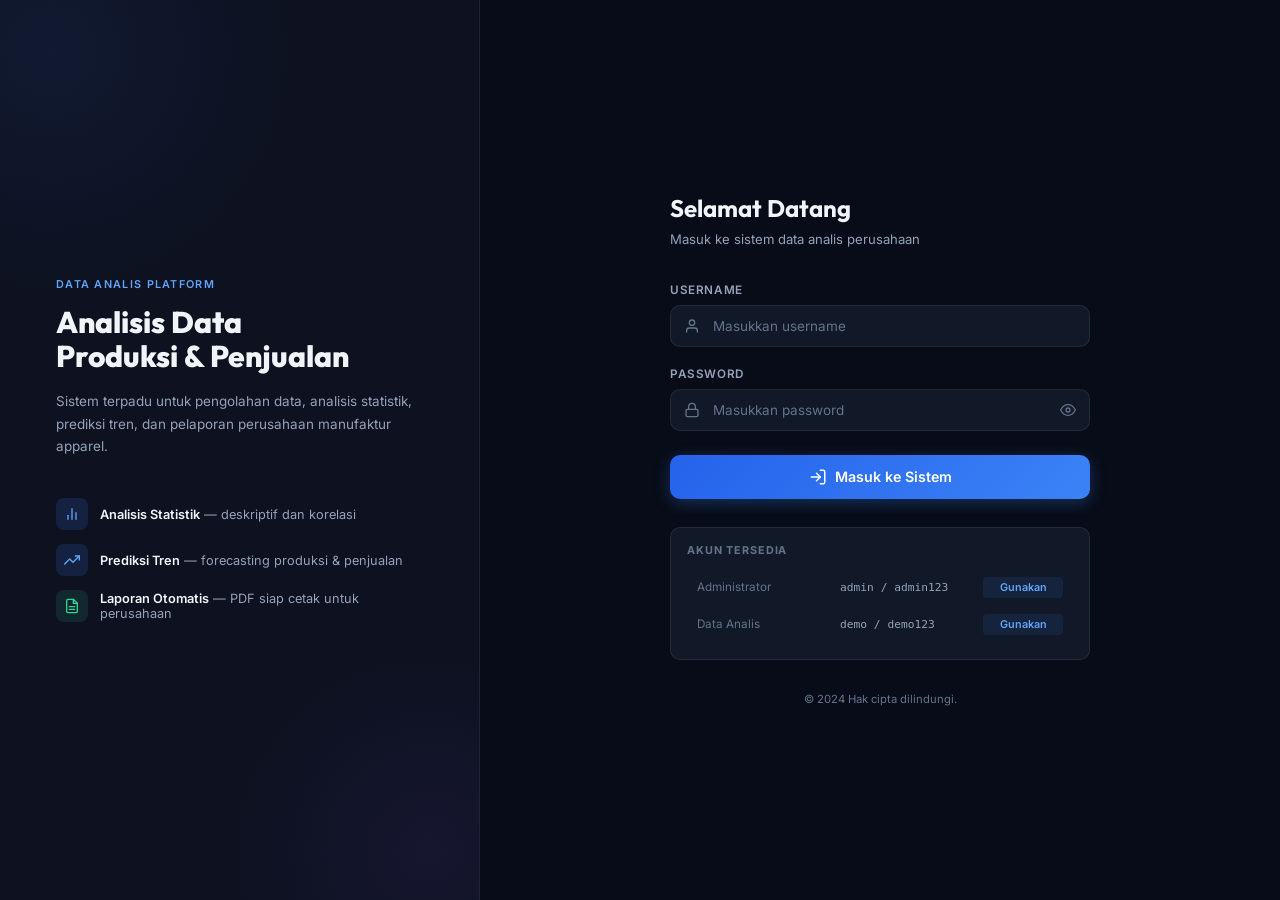
<file: index.html>
<!DOCTYPE html>
<html lang="id">

<head>
  <meta charset="UTF-8">
  <meta name="viewport" content="width=device-width, initial-scale=1.0">
  <meta name="description" content="Login — Sistem Data Analis">
  <title>Login — Data Analis Platform</title>

  <link rel="preconnect" href="https://fonts.googleapis.com">
  <link rel="preconnect" href="https://fonts.gstatic.com" crossorigin>
  <link
    href="https://fonts.googleapis.com/css2?family=Inter:wght@300;400;500;600;700;800&family=Outfit:wght@400;500;600;700;800&display=swap"
    rel="stylesheet">

  <style>
    /* ─── Reset ─── */
    *,
    *::before,
    *::after {
      margin: 0;
      padding: 0;
      box-sizing: border-box;
    }

    :root {
      --bg-base: #080c18;
      --bg-primary: #0d1120;
      --bg-card: #111827;
      --bg-tertiary: #1a2235;
      --bg-elevated: #1e2d45;
      --border-default: rgba(255, 255, 255, 0.08);
      --border-medium: rgba(255, 255, 255, 0.14);
      --blue-400: #60a5fa;
      --blue-500: #3b82f6;
      --blue-600: #2563eb;
      --blue-700: #1d4ed8;
      --purple-500: #8b5cf6;
      --green-400: #34d399;
      --text-primary: #f1f5f9;
      --text-secondary: #94a3b8;
      --text-muted: #64748b;
      --red-400: #f87171;
      --transition: 0.25s cubic-bezier(0.4, 0, 0.2, 1);
    }

    html {
      font-size: 15px;
    }

    body {
      font-family: 'Inter', sans-serif;
      background: var(--bg-base);
      color: var(--text-primary);
      min-height: 100vh;
      display: flex;
      -webkit-font-smoothing: antialiased;
      overflow: hidden;
    }

    /* ─── Left Panel ─── */
    .login-brand {
      width: 480px;
      flex-shrink: 0;
      background: var(--bg-primary);
      border-right: 1px solid var(--border-default);
      display: flex;
      flex-direction: column;
      justify-content: center;
      padding: 60px 56px;
      position: relative;
      overflow: hidden;
    }

    /* Decorative background circles */
    .login-brand::before {
      content: '';
      position: absolute;
      width: 500px;
      height: 500px;
      top: -200px;
      left: -200px;
      background: radial-gradient(circle, rgba(59, 130, 246, 0.08), transparent 70%);
      pointer-events: none;
    }

    .login-brand::after {
      content: '';
      position: absolute;
      width: 400px;
      height: 400px;
      bottom: -150px;
      right: -150px;
      background: radial-gradient(circle, rgba(139, 92, 246, 0.07), transparent 70%);
      pointer-events: none;
    }

    .brand-logo {
      width: 52px;
      height: 52px;
      background: linear-gradient(135deg, var(--blue-600), var(--purple-500));
      border-radius: 14px;
      display: flex;
      align-items: center;
      justify-content: center;
      margin-bottom: 36px;
      box-shadow: 0 8px 24px rgba(59, 130, 246, 0.3);
    }

    .brand-logo svg {
      width: 28px;
      height: 28px;
      stroke: #fff;
      fill: none;
      stroke-width: 2;
      stroke-linecap: round;
      stroke-linejoin: round;
    }

    .brand-label {
      font-size: 0.72rem;
      font-weight: 600;
      letter-spacing: 0.12em;
      text-transform: uppercase;
      color: var(--blue-400);
      margin-bottom: 14px;
    }

    .brand-name {
      font-family: 'Outfit', sans-serif;
      font-size: 2rem;
      font-weight: 800;
      color: var(--text-primary);
      line-height: 1.15;
      margin-bottom: 16px;
    }

    .brand-desc {
      font-size: 0.9rem;
      color: var(--text-secondary);
      line-height: 1.7;
      margin-bottom: 40px;
    }

    .brand-features {
      display: flex;
      flex-direction: column;
      gap: 14px;
      position: relative;
      z-index: 1;
    }

    .brand-feat-item {
      display: flex;
      align-items: center;
      gap: 12px;
    }

    .brand-feat-icon {
      width: 32px;
      height: 32px;
      border-radius: 8px;
      display: flex;
      align-items: center;
      justify-content: center;
      flex-shrink: 0;
    }

    .brand-feat-icon.blue {
      background: rgba(59, 130, 246, 0.15);
      color: var(--blue-400);
    }

    .brand-feat-icon.green {
      background: rgba(52, 211, 153, 0.12);
      color: var(--green-400);
    }

    .brand-feat-icon.purple {
      background: rgba(139, 92, 246, 0.12);
      color: #a78bfa;
    }

    .brand-feat-icon svg {
      width: 16px;
      height: 16px;
      stroke: currentColor;
      fill: none;
      stroke-width: 2;
      stroke-linecap: round;
      stroke-linejoin: round;
    }

    .brand-feat-text {
      font-size: 0.85rem;
      color: var(--text-secondary);
    }

    .brand-feat-text strong {
      color: var(--text-primary);
      font-weight: 600;
    }

    .brand-divider {
      height: 1px;
      background: var(--border-default);
      margin: 36px 0;
      position: relative;
      z-index: 1;
    }

    .brand-company {
      font-size: 0.78rem;
      color: var(--text-muted);
      position: relative;
      z-index: 1;
    }

    .brand-company strong {
      color: var(--text-secondary);
      display: block;
      font-size: 0.82rem;
      margin-bottom: 2px;
    }

    /* ─── Right Panel ─── */
    .login-form-area {
      flex: 1;
      display: flex;
      align-items: center;
      justify-content: center;
      padding: 40px;
      background: var(--bg-base);
    }

    .login-box {
      width: 100%;
      max-width: 420px;
    }

    .login-box-header {
      margin-bottom: 36px;
    }

    .login-box-title {
      font-family: 'Outfit', sans-serif;
      font-size: 1.6rem;
      font-weight: 700;
      color: var(--text-primary);
      line-height: 1.2;
      margin-bottom: 8px;
    }

    .login-box-sub {
      font-size: 0.875rem;
      color: var(--text-secondary);
    }

    /* Form */
    .form-group {
      margin-bottom: 20px;
    }

    .form-label {
      display: block;
      font-size: 0.78rem;
      font-weight: 600;
      color: var(--text-secondary);
      margin-bottom: 8px;
      text-transform: uppercase;
      letter-spacing: 0.05em;
    }

    .input-wrapper {
      position: relative;
    }

    .input-icon {
      position: absolute;
      left: 14px;
      top: 50%;
      transform: translateY(-50%);
      width: 16px;
      height: 16px;
      color: var(--text-muted);
      stroke: currentColor;
      fill: none;
      stroke-width: 2;
      stroke-linecap: round;
      stroke-linejoin: round;
      pointer-events: none;
    }

    .form-input {
      width: 100%;
      padding: 12px 14px 12px 42px;
      background: var(--bg-card);
      border: 1px solid var(--border-default);
      border-radius: 10px;
      color: var(--text-primary);
      font-size: 0.9rem;
      font-family: 'Inter', sans-serif;
      transition: var(--transition);
      outline: none;
    }

    .form-input:focus {
      border-color: var(--blue-500);
      background: var(--bg-tertiary);
      box-shadow: 0 0 0 3px rgba(59, 130, 246, 0.15);
    }

    .form-input::placeholder {
      color: var(--text-muted);
    }

    .pass-toggle {
      position: absolute;
      right: 14px;
      top: 50%;
      transform: translateY(-50%);
      background: none;
      border: none;
      color: var(--text-muted);
      cursor: pointer;
      padding: 0;
      display: flex;
      align-items: center;
      transition: color var(--transition);
    }

    .pass-toggle:hover {
      color: var(--text-secondary);
    }

    .pass-toggle svg {
      width: 16px;
      height: 16px;
      stroke: currentColor;
      fill: none;
      stroke-width: 2;
      stroke-linecap: round;
      stroke-linejoin: round;
    }

    .login-error {
      display: none;
      background: rgba(239, 68, 68, 0.1);
      border: 1px solid rgba(239, 68, 68, 0.25);
      border-radius: 8px;
      padding: 12px 16px;
      color: var(--red-400);
      font-size: 0.85rem;
      margin-bottom: 20px;
      display: flex;
      align-items: center;
      gap: 8px;
    }

    .login-error.hidden {
      display: none;
    }

    .login-error svg {
      width: 16px;
      height: 16px;
      stroke: currentColor;
      fill: none;
      stroke-width: 2;
      stroke-linecap: round;
      stroke-linejoin: round;
      flex-shrink: 0;
    }

    .btn-login {
      width: 100%;
      padding: 13px;
      background: linear-gradient(135deg, var(--blue-600), var(--blue-500));
      color: #fff;
      border: none;
      border-radius: 10px;
      font-size: 0.95rem;
      font-weight: 600;
      font-family: 'Inter', sans-serif;
      cursor: pointer;
      transition: var(--transition);
      display: flex;
      align-items: center;
      justify-content: center;
      gap: 8px;
      box-shadow: 0 4px 16px rgba(59, 130, 246, 0.3);
      margin-top: 24px;
    }

    .btn-login:hover {
      background: linear-gradient(135deg, var(--blue-700), var(--blue-600));
      box-shadow: 0 6px 24px rgba(59, 130, 246, 0.4);
      transform: translateY(-1px);
    }

    .btn-login:active {
      transform: translateY(0);
    }

    .btn-login svg {
      width: 18px;
      height: 18px;
      stroke: currentColor;
      fill: none;
      stroke-width: 2;
      stroke-linecap: round;
      stroke-linejoin: round;
    }

    .btn-login.loading {
      opacity: 0.7;
      pointer-events: none;
    }

    /* Demo credentials */
    .demo-accounts {
      margin-top: 28px;
      padding: 16px;
      background: var(--bg-card);
      border: 1px solid var(--border-default);
      border-radius: 10px;
    }

    .demo-title {
      font-size: 0.72rem;
      font-weight: 700;
      text-transform: uppercase;
      letter-spacing: 0.08em;
      color: var(--text-muted);
      margin-bottom: 12px;
    }

    .demo-row {
      display: grid;
      grid-template-columns: 1fr 1fr 80px;
      gap: 8px;
      align-items: center;
      padding: 8px 10px;
      border-radius: 6px;
      transition: background var(--transition);
      cursor: pointer;
    }

    .demo-row:hover {
      background: var(--bg-tertiary);
    }

    .demo-row .role {
      font-size: 0.78rem;
      color: var(--text-muted);
    }

    .demo-row .cred {
      font-family: 'JetBrains Mono', monospace;
      font-size: 0.75rem;
      color: var(--text-secondary);
    }

    .demo-row .use-btn {
      font-size: 0.72rem;
      font-weight: 600;
      color: var(--blue-400);
      background: rgba(59, 130, 246, 0.1);
      padding: 4px 8px;
      border-radius: 4px;
      text-align: center;
      border: none;
      cursor: pointer;
      width: 100%;
      font-family: 'Inter', sans-serif;
    }

    .demo-row .use-btn:hover {
      background: rgba(59, 130, 246, 0.2);
    }

    /* Footer */
    .login-footer {
      margin-top: 32px;
      text-align: center;
      font-size: 0.75rem;
      color: var(--text-muted);
    }

    /* Responsive */
    @media (max-width: 900px) {
      .login-brand {
        display: none;
      }

      .login-form-area {
        align-items: flex-start;
        padding-top: 60px;
      }
    }

    @media (max-width: 600px) {
      .login-form-area {
        padding: 32px 20px;
      }

      .login-box-title {
        font-size: 1.4rem;
      }

      .demo-row {
        grid-template-columns: 1fr;
        gap: 4px;
        text-align: center;
      }

      .demo-row .use-btn {
        margin-top: 8px;
        width: 100%;
      }

      body {
        overflow-y: auto;
      }
    }

    @media (max-width: 390px) {
      .login-form-area {
        padding: 24px 16px;
      }

      .login-box-title {
        font-size: 1.25rem;
      }

      .btn-login {
        font-size: 0.88rem;
      }

      .form-input {
        font-size: 0.85rem;
      }

      .demo-accounts {
        padding: 12px;
      }
    }

    /* Safe area for iPhone notch */
    @supports (padding: env(safe-area-inset-left)) {
      .login-form-area {
        padding-left: max(20px, env(safe-area-inset-left));
        padding-right: max(20px, env(safe-area-inset-right));
        padding-bottom: max(40px, env(safe-area-inset-bottom));
      }
    }


    /* Scrollbar */
    ::-webkit-scrollbar {
      width: 5px;
    }

    ::-webkit-scrollbar-track {
      background: var(--bg-primary);
    }

    ::-webkit-scrollbar-thumb {
      background: var(--bg-elevated);
      border-radius: 9999px;
    }
  </style>
</head>

<body>

  <!-- LEFT: Brand Panel -->
  <div class="login-brand">
    <div class="brand-label">Data Analis Platform</div>
    <div class="brand-name">Analisis Data<br>Produksi &amp; Penjualan</div>
    <div class="brand-desc">
      Sistem terpadu untuk pengolahan data, analisis statistik,
      prediksi tren, dan pelaporan perusahaan manufaktur apparel.
    </div>

    <div class="brand-features">
      <div class="brand-feat-item">
        <div class="brand-feat-icon blue">
          <svg viewBox="0 0 24 24">
            <line x1="18" y1="20" x2="18" y2="10" />
            <line x1="12" y1="20" x2="12" y2="4" />
            <line x1="6" y1="20" x2="6" y2="14" />
          </svg>
        </div>
        <div class="brand-feat-text"><strong>Analisis Statistik</strong> — deskriptif dan korelasi</div>
      </div>
      <div class="brand-feat-item">
        <div class="brand-feat-icon blue">
          <svg viewBox="0 0 24 24">
            <polyline points="23 6 13.5 15.5 8.5 10.5 1 18" />
            <polyline points="17 6 23 6 23 12" />
          </svg>
        </div>
        <div class="brand-feat-text"><strong>Prediksi Tren</strong> — forecasting produksi &amp; penjualan</div>
      </div>
      <div class="brand-feat-item">
        <div class="brand-feat-icon green">
          <svg viewBox="0 0 24 24">
            <path d="M14 2H6a2 2 0 00-2 2v16a2 2 0 002 2h12a2 2 0 002-2V8z" />
            <polyline points="14 2 14 8 20 8" />
            <line x1="16" y1="13" x2="8" y2="13" />
            <line x1="16" y1="17" x2="8" y2="17" />
          </svg>
        </div>
        <div class="brand-feat-text"><strong>Laporan Otomatis</strong> — PDF siap cetak untuk perusahaan</div>
      </div>
    </div>
  </div>

  <!-- RIGHT: Login Form -->
  <div class="login-form-area">
    <div class="login-box">
      <div class="login-box-header">
        <div class="login-box-title">Selamat Datang</div>
        <div class="login-box-sub">Masuk ke sistem data analis perusahaan</div>
      </div>

      <!-- Error banner -->
      <div class="login-error hidden" id="login-error">
        <svg viewBox="0 0 24 24">
          <circle cx="12" cy="12" r="10" />
          <line x1="15" y1="9" x2="9" y2="15" />
          <line x1="9" y1="9" x2="15" y2="15" />
        </svg>
        <span id="login-error-msg">Username atau password salah.</span>
      </div>

      <form id="login-form" autocomplete="off">
        <div class="form-group">
          <label class="form-label" for="username">Username</label>
          <div class="input-wrapper">
            <svg class="input-icon" viewBox="0 0 24 24">
              <path d="M20 21v-2a4 4 0 00-4-4H8a4 4 0 00-4 4v2" />
              <circle cx="12" cy="7" r="4" />
            </svg>
            <input type="text" id="username" class="form-input" placeholder="Masukkan username" autocomplete="username"
              required>
          </div>
        </div>

        <div class="form-group">
          <label class="form-label" for="password">Password</label>
          <div class="input-wrapper">
            <svg class="input-icon" viewBox="0 0 24 24">
              <rect x="3" y="11" width="18" height="11" rx="2" ry="2" />
              <path d="M7 11V7a5 5 0 0110 0v4" />
            </svg>
            <input type="password" id="password" class="form-input" placeholder="Masukkan password"
              autocomplete="current-password" required>
            <button type="button" class="pass-toggle" id="pass-toggle" title="Tampilkan/sembunyikan password">
              <svg id="eye-icon" viewBox="0 0 24 24">
                <path d="M1 12s4-8 11-8 11 8 11 8-4 8-11 8-11-8-11-8z" />
                <circle cx="12" cy="12" r="3" />
              </svg>
            </button>
          </div>
        </div>

        <button type="submit" class="btn-login" id="login-btn">
          <svg viewBox="0 0 24 24">
            <path d="M15 3h4a2 2 0 012 2v14a2 2 0 01-2 2h-4" />
            <polyline points="10 17 15 12 10 7" />
            <line x1="15" y1="12" x2="3" y2="12" />
          </svg>
          Masuk ke Sistem
        </button>
      </form>

      <!-- Demo accounts -->
      <div class="demo-accounts">
        <div class="demo-title">Akun Tersedia</div>
        <div class="demo-row" onclick="fillCredentials('admin','admin123')">
          <span class="role">Administrator</span>
          <span class="cred">admin / admin123</span>
          <button class="use-btn">Gunakan</button>
        </div>
        <div class="demo-row" onclick="fillCredentials('demo','demo123')">
          <span class="role">Data Analis</span>
          <span class="cred">demo / demo123</span>
          <button class="use-btn">Gunakan</button>
        </div>
      </div>

      <div class="login-footer">
        &copy; 2024 Hak cipta dilindungi.
      </div>
    </div>
  </div>

  <script src="js/auth.js"></script>
  <script>
    // Jika sudah login, langsung ke halaman yang sesuai
    const session = Auth.getSession();
    if (session) {
      location.href = session.role === 'admin' ? 'pengguna.html' : 'dashboard.html';
    }

    /* Toggle password */
    document.getElementById('pass-toggle').addEventListener('click', function () {
      const input = document.getElementById('password');
      const icon = document.getElementById('eye-icon');
      if (input.type === 'password') {
        input.type = 'text';
        icon.innerHTML = `<path d="M17.94 17.94A10.07 10.07 0 0112 20c-7 0-11-8-11-8a18.45 18.45 0 015.06-5.94"/><path d="M9.9 4.24A9.12 9.12 0 0112 4c7 0 11 8 11 8a18.5 18.5 0 01-2.16 3.19"/><line x1="1" y1="1" x2="23" y2="23"/>`;
      } else {
        input.type = 'password';
        icon.innerHTML = `<path d="M1 12s4-8 11-8 11 8 11 8-4 8-11 8-11-8-11-8z"/><circle cx="12" cy="12" r="3"/>`;
      }
    });

    /* Fill demo credentials */
    function fillCredentials(user, pass) {
      document.getElementById('username').value = user;
      document.getElementById('password').value = pass;
    }

    /* Login form submit */
    document.getElementById('login-form').addEventListener('submit', function (e) {
      e.preventDefault();
      const btn = document.getElementById('login-btn');
      const errBox = document.getElementById('login-error');
      const errMsg = document.getElementById('login-error-msg');
      const username = document.getElementById('username').value.trim();
      const password = document.getElementById('password').value;

      btn.classList.add('loading');
      btn.textContent = 'Memverifikasi...';

      setTimeout(() => {
        const result = Auth.login(username, password);
        if (result.success) {
          btn.innerHTML = `<svg viewBox="0 0 24 24" fill="none" stroke="currentColor" stroke-width="2" stroke-linecap="round" stroke-linejoin="round"><polyline points="20 6 9 17 4 12"/></svg> Berhasil masuk...`;
          errBox.classList.add('hidden');
          setTimeout(() => { location.href = result.session.role === 'admin' ? 'pengguna.html' : 'dashboard.html'; }, 600);
        } else {
          btn.classList.remove('loading');
          btn.innerHTML = `<svg viewBox="0 0 24 24" fill="none" stroke="currentColor" stroke-width="2" stroke-linecap="round" stroke-linejoin="round"><path d="M15 3h4a2 2 0 012 2v14a2 2 0 01-2 2h-4"/><polyline points="10 17 15 12 10 7"/><line x1="15" y1="12" x2="3" y2="12"/></svg> Masuk ke Sistem`;
          errMsg.textContent = result.message;
          errBox.classList.remove('hidden');
          document.getElementById('password').value = '';
          document.getElementById('password').focus();
        }
      }, 700);
    });
  </script>
</body>

</html>
</file>
<file: css/style.css>
/* =====================================================
   DESIGN SYSTEM
   Data Analis Platform
   ===================================================== */

@import url('https://fonts.googleapis.com/css2?family=Inter:wght@300;400;500;600;700;800&family=Outfit:wght@400;500;600;700;800&family=JetBrains+Mono:wght@400;500&display=swap');

/* =====================================================
   CSS CUSTOM PROPERTIES
   ===================================================== */
:root {
  /* Background Layers */
  --bg-base:        #080c18;
  --bg-primary:     #0d1120;
  --bg-secondary:   #111827;
  --bg-tertiary:    #1a2235;
  --bg-elevated:    #1e2d45;
  --bg-card:        #111827;
  --bg-card-hover:  #162033;
  --bg-overlay:     rgba(8, 12, 24, 0.85);

  /* Border */
  --border-subtle:  rgba(255,255,255,0.04);
  --border-default: rgba(255,255,255,0.08);
  --border-medium:  rgba(255,255,255,0.12);
  --border-strong:  rgba(255,255,255,0.18);

  /* Accent — Blue (Primary) */
  --blue-50:   #eff6ff;
  --blue-100:  #dbeafe;
  --blue-400:  #60a5fa;
  --blue-500:  #3b82f6;
  --blue-600:  #2563eb;
  --blue-700:  #1d4ed8;
  --blue-900:  #1e3a6e;
  --blue-glow: rgba(59, 130, 246, 0.25);

  /* Accent — Emerald (Success) */
  --green-400: #34d399;
  --green-500: #10b981;
  --green-600: #059669;
  --green-glow: rgba(16, 185, 129, 0.25);

  /* Accent — Purple */
  --purple-400: #a78bfa;
  --purple-500: #8b5cf6;
  --purple-600: #7c3aed;
  --purple-glow: rgba(139, 92, 246, 0.25);

  /* Accent — Amber (Warning) */
  --amber-400: #fbbf24;
  --amber-500: #f59e0b;
  --amber-600: #d97706;
  --amber-glow: rgba(245, 158, 11, 0.25);

  /* Accent — Red (Danger) */
  --red-400:   #f87171;
  --red-500:   #ef4444;
  --red-600:   #dc2626;
  --red-glow:  rgba(239, 68, 68, 0.25);

  /* Accent — Cyan */
  --cyan-400:  #22d3ee;
  --cyan-500:  #06b6d4;
  --cyan-glow: rgba(6, 182, 212, 0.25);

  /* Text */
  --text-primary:   #f1f5f9;
  --text-secondary: #94a3b8;
  --text-muted:     #64748b;
  --text-disabled:  #475569;

  /* Layout */
  --sidebar-width:       260px;
  --sidebar-collapsed:   72px;
  --navbar-height:       64px;

  /* Spacing Scale */
  --space-1:  4px;
  --space-2:  8px;
  --space-3:  12px;
  --space-4:  16px;
  --space-5:  20px;
  --space-6:  24px;
  --space-8:  32px;
  --space-10: 40px;
  --space-12: 48px;

  /* Border Radius */
  --radius-xs: 4px;
  --radius-sm: 6px;
  --radius-md: 10px;
  --radius-lg: 14px;
  --radius-xl: 20px;
  --radius-2xl: 28px;
  --radius-full: 9999px;

  /* Shadows */
  --shadow-sm: 0 1px 4px rgba(0,0,0,0.4);
  --shadow-md: 0 4px 16px rgba(0,0,0,0.5);
  --shadow-lg: 0 8px 32px rgba(0,0,0,0.6);
  --shadow-xl: 0 16px 48px rgba(0,0,0,0.7);
  --shadow-blue: 0 0 24px rgba(59, 130, 246, 0.2);
  --shadow-green: 0 0 24px rgba(16, 185, 129, 0.2);

  /* Transitions */
  --transition-fast: 0.15s cubic-bezier(0.4, 0, 0.2, 1);
  --transition-base: 0.25s cubic-bezier(0.4, 0, 0.2, 1);
  --transition-slow: 0.4s cubic-bezier(0.4, 0, 0.2, 1);

  /* Typography */
  --font-body:  'Inter', -apple-system, BlinkMacSystemFont, sans-serif;
  --font-head:  'Outfit', 'Inter', sans-serif;
  --font-mono:  'JetBrains Mono', 'Courier New', monospace;
}

/* =====================================================
   RESET & BASE
   ===================================================== */
*, *::before, *::after {
  margin: 0;
  padding: 0;
  box-sizing: border-box;
}

html {
  font-size: 15px;
  scroll-behavior: smooth;
  -webkit-text-size-adjust: 100%;
}

body {
  font-family: var(--font-body);
  font-size: 1rem;
  line-height: 1.6;
  color: var(--text-primary);
  background-color: var(--bg-base);
  -webkit-font-smoothing: antialiased;
  -moz-osx-font-smoothing: grayscale;
  overflow-x: hidden;
}

a {
  color: inherit;
  text-decoration: none;
}

button, input, select, textarea {
  font-family: inherit;
}

img, svg {
  display: block;
  max-width: 100%;
}

ul, ol {
  list-style: none;
}

/* ── Chart.js: paksa legenda berbentuk lingkaran sempurna ── */
.chart-container {
  position: relative;
  width: 100%;
}
/* Override canvas max-width yang bisa memanjangkan dot legend */
.chart-container canvas {
  max-width: 100% !important;
}

/* =====================================================
   SCROLLBAR
   ===================================================== */
::-webkit-scrollbar {
  width: 6px;
  height: 6px;
}
::-webkit-scrollbar-track {
  background: var(--bg-secondary);
}
::-webkit-scrollbar-thumb {
  background: var(--bg-elevated);
  border-radius: var(--radius-full);
}
::-webkit-scrollbar-thumb:hover {
  background: var(--border-strong);
}

/* =====================================================
   APP LAYOUT
   ===================================================== */
.app-body {
  min-height: 100vh;
  background: var(--bg-base);
  overflow-x: hidden;
}

/* =====================
   SIDEBAR
   ===================== */
.sidebar {
  position: fixed;
  top: 0;
  left: 0;
  width: var(--sidebar-width);
  height: 100vh;
  background: var(--bg-primary);
  border-right: 1px solid var(--border-default);
  display: flex;
  flex-direction: column;
  z-index: 100;
  transition: width var(--transition-base), transform var(--transition-base);
  overflow: hidden;
}

.sidebar.collapsed {
  width: var(--sidebar-collapsed);
}

.sidebar-header {
  display: flex;
  align-items: center;
  gap: var(--space-3);
  padding: var(--space-5) var(--space-5);
  height: var(--navbar-height);
  border-bottom: 1px solid var(--border-default);
  flex-shrink: 0;
}

/* Logo / Brand area */
.sidebar-logo {
  display: none; /* sembunyikan saat expanded */
  align-items: center;
  justify-content: center;
  flex-shrink: 0;
  font-family: var(--font-head);
  font-weight: 800;
  font-size: 1.1rem;
  color: #ffffff;
  letter-spacing: 0.05em;
  background: none;
  border-radius: 0;
  width: auto;
  height: auto;
}

.sidebar.collapsed .sidebar-logo {
  display: flex; /* tampilkan "DA" saat collapsed */
}

.sidebar-logo svg {
  width: 20px;
  height: 20px;
  color: #fff;
  stroke: #fff;
}

.sidebar-brand {
  overflow: hidden;
  flex: 1;
  min-width: 0;
}

.sidebar.collapsed .sidebar-brand {
  display: none; /* sembunyikan teks brand saat collapsed */
}

.sidebar-brand-name {
  font-family: var(--font-head);
  font-size: 1.25rem;
  font-weight: 700;
  color: var(--text-primary);
  white-space: nowrap;
  line-height: 1.2;
}

.sidebar-brand-sub {
  font-size: 0.7rem;
  color: var(--text-muted);
  white-space: nowrap;
}

/* Sidebar Nav */
.sidebar-nav {
  flex: 1;
  padding: var(--space-4) var(--space-3);
  overflow-y: auto;
  overflow-x: hidden;
}

.sidebar-section-label {
  font-size: 0.65rem;
  font-weight: 600;
  letter-spacing: 0.08em;
  text-transform: uppercase;
  color: var(--text-muted);
  padding: var(--space-4) var(--space-3) var(--space-2);
  white-space: nowrap;
  opacity: 1;
  transition: opacity var(--transition-base);
}

.sidebar.collapsed .sidebar-section-label {
  opacity: 0;
  pointer-events: none;
}

.nav-item {
  display: flex;
  align-items: center;
  gap: var(--space-3);
  padding: 10px var(--space-3);
  border-radius: var(--radius-md);
  color: var(--text-secondary);
  font-size: 0.875rem;
  font-weight: 500;
  cursor: pointer;
  transition: var(--transition-fast);
  text-decoration: none;
  white-space: nowrap;
  position: relative;
  margin-bottom: 2px;
}

.nav-item:hover {
  background: var(--bg-tertiary);
  color: var(--text-primary);
}

.nav-item.active {
  background: linear-gradient(135deg, rgba(59,130,246,0.15), rgba(139,92,246,0.08));
  color: var(--blue-400);
  border: 1px solid rgba(59,130,246,0.2);
}

.nav-item.active .nav-icon {
  color: var(--blue-400);
}

.nav-icon {
  display: flex;
  align-items: center;
  justify-content: center;
  width: 20px;
  height: 20px;
  flex-shrink: 0;
  color: var(--text-muted);
  transition: color var(--transition-fast);
}

.nav-item:hover .nav-icon {
  color: var(--text-primary);
}

.nav-icon svg {
  width: 18px;
  height: 18px;
  stroke: currentColor;
  fill: none;
  stroke-linecap: round;
  stroke-linejoin: round;
  stroke-width: 1.75;
}

.nav-label {
  flex: 1;
  overflow: hidden;
  text-overflow: ellipsis;
  transition: opacity var(--transition-base), max-width var(--transition-base);
}

.sidebar.collapsed .nav-label,
.sidebar.collapsed .sidebar-brand {
  opacity: 0;
  pointer-events: none;
  max-width: 0;
  overflow: hidden;
}

/* Sidebar Footer */
.sidebar-footer {
  padding: var(--space-4) var(--space-3);
  border-top: 1px solid var(--border-default);
  flex-shrink: 0;
}

.sidebar-user {
  display: flex;
  align-items: center;
  gap: var(--space-3);
  padding: var(--space-3);
  border-radius: var(--radius-md);
  cursor: pointer;
  transition: background var(--transition-fast);
  overflow: hidden;
}

.sidebar-user:hover {
  background: var(--bg-tertiary);
}

.user-avatar {
  width: 34px;
  height: 34px;
  border-radius: var(--radius-full);
  background: linear-gradient(135deg, var(--blue-600), var(--purple-600));
  display: flex;
  align-items: center;
  justify-content: center;
  font-size: 0.8rem;
  font-weight: 700;
  color: #fff;
  flex-shrink: 0;
}

.user-info {
  flex: 1;
  min-width: 0;
  overflow: hidden;
  transition: opacity var(--transition-base);
}

.sidebar.collapsed .user-info {
  opacity: 0;
  pointer-events: none;
}

.user-name {
  font-size: 0.8rem;
  font-weight: 600;
  color: var(--text-primary);
  white-space: nowrap;
  overflow: hidden;
  text-overflow: ellipsis;
}

.user-role {
  font-size: 0.7rem;
  color: var(--text-muted);
  white-space: nowrap;
}

/* =====================
   MAIN WRAPPER
   ===================== */
.main-wrapper {
  margin-left: var(--sidebar-width);
  width: calc(100% - var(--sidebar-width));
  min-width: 0;
  max-width: calc(100% - var(--sidebar-width));
  display: flex;
  flex-direction: column;
  min-height: 100vh;
  transition: margin-left var(--transition-base), width var(--transition-base), max-width var(--transition-base);
}

.main-wrapper.sidebar-collapsed {
  margin-left: var(--sidebar-collapsed);
  width: calc(100% - var(--sidebar-collapsed));
  max-width: calc(100% - var(--sidebar-collapsed));
}

/* =====================
   NAVBAR
   ===================== */
.navbar {
  position: sticky;
  top: 0;
  z-index: 90;
  height: var(--navbar-height);
  background: rgba(13, 17, 32, 0.9);
  backdrop-filter: blur(16px);
  -webkit-backdrop-filter: blur(16px);
  border-bottom: 1px solid var(--border-default);
  display: flex;
  align-items: center;
  padding: 0 var(--space-6);
  gap: var(--space-4);
}

.navbar-toggle {
  display: flex;
  align-items: center;
  justify-content: center;
  width: 36px;
  height: 36px;
  border-radius: var(--radius-md);
  background: transparent;
  border: none;
  color: var(--text-secondary);
  cursor: pointer;
  transition: var(--transition-fast);
  flex-shrink: 0;
}

.navbar-toggle:hover {
  background: var(--bg-tertiary);
  color: var(--text-primary);
}

.navbar-toggle svg {
  width: 20px;
  height: 20px;
  stroke: currentColor;
  fill: none;
  stroke-linecap: round;
  stroke-linejoin: round;
  stroke-width: 2;
}

.navbar-title {
  flex: 1;
}

.navbar-page-title {
  font-family: var(--font-head);
  font-size: 1.1rem;
  font-weight: 700;
  color: var(--text-primary);
  line-height: 1.2;
}

.navbar-breadcrumb {
  font-size: 0.75rem;
  color: var(--text-muted);
}

.navbar-actions {
  display: flex;
  align-items: center;
  gap: var(--space-2);
}

.navbar-btn {
  display: flex;
  align-items: center;
  justify-content: center;
  width: 36px;
  height: 36px;
  border-radius: var(--radius-md);
  background: var(--bg-tertiary);
  border: 1px solid var(--border-default);
  color: var(--text-secondary);
  cursor: pointer;
  transition: var(--transition-fast);
  position: relative;
}

.navbar-btn:hover {
  background: var(--bg-elevated);
  color: var(--text-primary);
  border-color: var(--border-medium);
}

.navbar-btn svg {
  width: 17px;
  height: 17px;
  stroke: currentColor;
  fill: none;
  stroke-linecap: round;
  stroke-linejoin: round;
  stroke-width: 2;
}

.badge-dot {
  position: absolute;
  top: 6px;
  right: 6px;
  width: 7px;
  height: 7px;
  background: var(--red-500);
  border-radius: var(--radius-full);
  border: 2px solid var(--bg-secondary);
}

.navbar-divider {
  width: 1px;
  height: 28px;
  background: var(--border-default);
  margin: 0 var(--space-1);
}

.navbar-user {
  display: flex;
  align-items: center;
  gap: var(--space-2);
  padding: var(--space-2) var(--space-3);
  border-radius: var(--radius-md);
  cursor: pointer;
  transition: background var(--transition-fast);
}

.navbar-user:hover {
  background: var(--bg-tertiary);
}

.navbar-user-name {
  font-size: 0.8rem;
  font-weight: 600;
  color: var(--text-primary);
}

/* =====================
   PAGE CONTENT
   ===================== */
.content {
  flex: 1;
  padding: var(--space-6) var(--space-8);
  overflow-x: hidden;
}

.page-header {
  margin-bottom: var(--space-6);
}

.page-title {
  font-family: var(--font-head);
  font-size: 1.6rem;
  font-weight: 700;
  color: var(--text-primary);
  line-height: 1.2;
  margin-bottom: var(--space-1);
}

.page-subtitle {
  font-size: 0.875rem;
  color: var(--text-secondary);
}

/* =====================================================================
   CARD COMPONENT
   ===================================================================== */
.card {
  background: var(--bg-card);
  border: 1px solid var(--border-default);
  border-radius: var(--radius-lg);
  padding: var(--space-6);
  transition: border-color var(--transition-fast), box-shadow var(--transition-fast);
}

.card:hover {
  border-color: var(--border-medium);
}

.card-header {
  display: flex;
  align-items: flex-start;
  justify-content: space-between;
  margin-bottom: var(--space-5);
  gap: var(--space-4);
  flex-wrap: nowrap !important;
}

.card-header > div:first-child {
  flex: 1;
  min-width: 0;
}

.card-header .btn {
  flex-shrink: 0;
  white-space: nowrap;
}

.card-title {
  font-family: var(--font-head);
  font-size: 1rem;
  font-weight: 600;
  color: var(--text-primary);
}

.card-subtitle {
  font-size: 0.78rem;
  color: var(--text-muted);
  margin-top: 2px;
}

.card-actions {
  display: flex;
  align-items: center;
  gap: var(--space-2);
  flex-shrink: 0;
}

/* =====================================================================
   KPI CARD
   ===================================================================== */
.kpi-grid {
  display: grid;
  grid-template-columns: repeat(3, 1fr);
  gap: var(--space-5);
  margin-bottom: var(--space-6);
}

.kpi-card {
  background: var(--bg-card);
  border: 1px solid var(--border-default);
  border-radius: var(--radius-lg);
  padding: var(--space-5);
  position: relative;
  overflow: hidden;
  transition: var(--transition-base);
}

.kpi-card::before {
  content: '';
  position: absolute;
  top: 0;
  left: 0;
  right: 0;
  height: 2px;
  background: linear-gradient(90deg, var(--kpi-color-a), var(--kpi-color-b));
  border-radius: var(--radius-sm) var(--radius-sm) 0 0;
}

.kpi-card:hover {
  border-color: var(--border-medium);
  transform: translateY(-2px);
  box-shadow: var(--shadow-md);
}

.kpi-card.blue   { --kpi-color-a: var(--blue-500);   --kpi-color-b: var(--blue-400); }
.kpi-card.green  { --kpi-color-a: var(--green-500);  --kpi-color-b: var(--green-400); }
.kpi-card.purple { --kpi-color-a: var(--purple-500); --kpi-color-b: var(--purple-400); }
.kpi-card.amber  { --kpi-color-a: var(--amber-500);  --kpi-color-b: var(--amber-400); }
.kpi-card.cyan   { --kpi-color-a: var(--cyan-500);   --kpi-color-b: var(--cyan-400); }
.kpi-card.red    { --kpi-color-a: var(--red-500);    --kpi-color-b: var(--red-400); }

.kpi-top {
  display: flex;
  align-items: flex-start;
  justify-content: space-between;
  margin-bottom: var(--space-4);
}

.kpi-label {
  font-size: 0.78rem;
  font-weight: 500;
  color: var(--text-secondary);
  text-transform: uppercase;
  letter-spacing: 0.06em;
}

.kpi-icon {
  width: 36px;
  height: 36px;
  border-radius: var(--radius-md);
  background: rgba(var(--kpi-icon-rgb), 0.12);
  display: flex;
  align-items: center;
  justify-content: center;
  flex-shrink: 0;
}

.kpi-card.blue   .kpi-icon { background: rgba(59,130,246,0.12);   color: var(--blue-400); }
.kpi-card.green  .kpi-icon { background: rgba(16,185,129,0.12);   color: var(--green-400); }
.kpi-card.purple .kpi-icon { background: rgba(139,92,246,0.12);   color: var(--purple-400); }
.kpi-card.amber  .kpi-icon { background: rgba(245,158,11,0.12);   color: var(--amber-400); }
.kpi-card.cyan   .kpi-icon { background: rgba(6,182,212,0.12);    color: var(--cyan-400); }
.kpi-card.red    .kpi-icon { background: rgba(239,68,68,0.12);    color: var(--red-400); }

.kpi-icon svg {
  width: 18px;
  height: 18px;
  stroke: currentColor;
  fill: none;
  stroke-linecap: round;
  stroke-linejoin: round;
  stroke-width: 2;
}

.kpi-value {
  font-family: var(--font-head);
  font-size: 1.75rem;
  font-weight: 700;
  color: var(--text-primary);
  line-height: 1;
  margin-bottom: var(--space-2);
}

.kpi-footer {
  display: flex;
  align-items: center;
  gap: var(--space-2);
}

.kpi-change {
  display: flex;
  align-items: center;
  gap: 3px;
  font-size: 0.75rem;
  font-weight: 600;
  padding: 2px 6px;
  border-radius: var(--radius-full);
}

.kpi-change.up {
  color: var(--green-400);
  background: rgba(16,185,129,0.1);
}

.kpi-change.down {
  color: var(--red-400);
  background: rgba(239,68,68,0.1);
}

.kpi-change svg {
  width: 11px;
  height: 11px;
  stroke: currentColor;
  fill: none;
  stroke-width: 2.5;
  stroke-linecap: round;
  stroke-linejoin: round;
}

.kpi-change-label {
  font-size: 0.72rem;
  color: var(--text-muted);
}

/* =====================================================================
   GRID LAYOUTS
   ===================================================================== */
.grid-2 {
  display: grid;
  grid-template-columns: 1fr 1fr;
  gap: var(--space-5);
}

.grid-3 {
  display: grid;
  grid-template-columns: 1fr 1fr 1fr;
  gap: var(--space-5);
}

.grid-2-1 {
  display: grid;
  grid-template-columns: 2fr 1fr;
  gap: var(--space-5);
}

.grid-1-2 {
  display: grid;
  grid-template-columns: 1fr 2fr;
  gap: var(--space-5);
}

.mb-5 { margin-bottom: var(--space-5); }
.mb-6 { margin-bottom: var(--space-6); }
.mb-8 { margin-bottom: var(--space-8); }

/* =====================================================================
   BUTTONS
   ===================================================================== */
.btn {
  display: inline-flex;
  align-items: center;
  gap: var(--space-2);
  padding: 9px 18px;
  border-radius: var(--radius-md);
  font-size: 0.85rem;
  font-weight: 600;
  cursor: pointer;
  border: none;
  transition: var(--transition-fast);
  white-space: nowrap;
  text-decoration: none;
  position: relative;
  overflow: hidden;
}

.btn svg {
  width: 16px;
  height: 16px;
  stroke: currentColor;
  fill: none;
  stroke-linecap: round;
  stroke-linejoin: round;
  stroke-width: 2;
  flex-shrink: 0;
}

.btn-sm {
  padding: 6px 12px;
  font-size: 0.78rem;
}

.btn-lg {
  padding: 12px 24px;
  font-size: 0.95rem;
}

.btn-icon {
  padding: 8px;
  aspect-ratio: 1;
}

.btn-primary {
  background: linear-gradient(135deg, var(--blue-600), var(--blue-500));
  color: #fff;
  box-shadow: 0 2px 12px rgba(59,130,246,0.3);
}

.btn-primary:hover {
  background: linear-gradient(135deg, var(--blue-700), var(--blue-600));
  box-shadow: 0 4px 20px rgba(59,130,246,0.4);
  transform: translateY(-1px);
}

.btn-primary:active {
  transform: translateY(0);
}

.btn-secondary {
  background: var(--bg-tertiary);
  color: var(--text-primary);
  border: 1px solid var(--border-default);
}

.btn-secondary:hover {
  background: var(--bg-elevated);
  border-color: var(--border-medium);
}

.btn-ghost {
  background: transparent;
  color: var(--text-secondary);
  border: 1px solid transparent;
}

.btn-ghost:hover {
  background: var(--bg-tertiary);
  color: var(--text-primary);
  border-color: var(--border-default);
}

.btn-danger {
  background: var(--red-600);
  color: #fff;
}

.btn-danger:hover {
  background: var(--red-500);
}

.btn-success {
  background: var(--green-600);
  color: #fff;
}

.btn-success:hover {
  background: var(--green-500);
}

.btn-outline {
  background: transparent;
  color: var(--blue-400);
  border: 1px solid var(--blue-500);
}

.btn-outline:hover {
  background: rgba(59,130,246,0.1);
}

.btn:disabled {
  opacity: 0.45;
  cursor: not-allowed;
  transform: none !important;
}

/* =====================================================================
   FORM COMPONENTS
   ===================================================================== */
.form-group {
  margin-bottom: var(--space-5);
}

.form-label {
  display: block;
  font-size: 0.8rem;
  font-weight: 600;
  color: var(--text-secondary);
  margin-bottom: var(--space-2);
  text-transform: uppercase;
  letter-spacing: 0.04em;
}

.form-control {
  width: 100%;
  padding: 10px 14px;
  background: var(--bg-tertiary);
  border: 1px solid var(--border-default);
  border-radius: var(--radius-md);
  color: var(--text-primary);
  font-size: 0.875rem;
  font-family: var(--font-body);
  transition: var(--transition-fast);
  outline: none;
}

.form-control:focus {
  border-color: var(--blue-500);
  background: var(--bg-elevated);
  box-shadow: 0 0 0 3px rgba(59,130,246,0.15);
}

.form-control:hover:not(:focus) {
  border-color: var(--border-medium);
}

.form-control::placeholder {
  color: var(--text-muted);
}

input[type="date"]::-webkit-calendar-picker-indicator {
  filter: invert(0.8) brightness(200%);
  cursor: pointer;
}

select.form-control {
  cursor: pointer;
  appearance: none;
  background-image: url("data:image/svg+xml,%3Csvg xmlns='http://www.w3.org/2000/svg' width='12' height='12' viewBox='0 0 24 24' fill='none' stroke='%2364748b' stroke-width='2' stroke-linecap='round' stroke-linejoin='round'%3E%3Cpolyline points='6 9 12 15 18 9'%3E%3C/polyline%3E%3C/svg%3E");
  background-repeat: no-repeat;
  background-position: right 12px center;
  padding-right: 36px;
}

select.form-control option {
  background: var(--bg-secondary);
  color: var(--text-primary);
}

textarea.form-control {
  resize: vertical;
  min-height: 100px;
}

.form-hint {
  font-size: 0.75rem;
  color: var(--text-muted);
  margin-top: var(--space-1);
}

.form-error {
  font-size: 0.75rem;
  color: var(--red-400);
  margin-top: var(--space-1);
}

.form-row {
  display: grid;
  grid-template-columns: 1fr 1fr;
  gap: var(--space-4);
}

.form-row-3 {
  display: grid;
  grid-template-columns: 1fr 1fr 1fr;
  gap: var(--space-4);
}

/* =====================================================================
   BADGES
   ===================================================================== */
.badge {
  display: inline-flex;
  align-items: center;
  gap: 4px;
  padding: 3px 10px;
  border-radius: var(--radius-full);
  font-size: 0.7rem;
  font-weight: 600;
  letter-spacing: 0.03em;
}

.badge-blue    { background: rgba(59,130,246,0.15);   color: var(--blue-400);   border: 1px solid rgba(59,130,246,0.25); }
.badge-green   { background: rgba(16,185,129,0.15);   color: var(--green-400);  border: 1px solid rgba(16,185,129,0.25); }
.badge-purple  { background: rgba(139,92,246,0.15);   color: var(--purple-400); border: 1px solid rgba(139,92,246,0.25); }
.badge-amber   { background: rgba(245,158,11,0.15);   color: var(--amber-400);  border: 1px solid rgba(245,158,11,0.25); }
.badge-red     { background: rgba(239,68,68,0.15);    color: var(--red-400);    border: 1px solid rgba(239,68,68,0.25); }
.badge-cyan    { background: rgba(6,182,212,0.15);    color: var(--cyan-400);   border: 1px solid rgba(6,182,212,0.25); }
.badge-gray    { background: rgba(100,116,139,0.15);  color: var(--text-secondary); border: 1px solid rgba(100,116,139,0.25); }

/* =====================================================================
   TABLE
   ===================================================================== */
.table-wrapper {
  overflow-x: auto;
  border-radius: var(--radius-md);
  border: 1px solid var(--border-default);
}

.table {
  width: 100%;
  border-collapse: collapse;
  font-size: 0.85rem;
}

.table thead th {
  background: var(--bg-tertiary);
  color: var(--text-secondary);
  font-size: 0.72rem;
  font-weight: 600;
  text-transform: uppercase;
  letter-spacing: 0.06em;
  padding: 11px 16px;
  text-align: left;
  border-bottom: 1px solid var(--border-default);
  white-space: nowrap;
}

.table thead th:first-child {
  border-radius: var(--radius-sm) 0 0 0;
}

.table thead th:last-child {
  border-radius: 0 var(--radius-sm) 0 0;
}

.table tbody tr {
  border-bottom: 1px solid var(--border-subtle);
  transition: background var(--transition-fast);
}

.table tbody tr:last-child {
  border-bottom: none;
}

.table tbody tr:hover {
  background: var(--bg-card-hover);
}

.table tbody td {
  padding: 12px 16px;
  color: var(--text-primary);
  vertical-align: middle;
}

.table tbody td.muted {
  color: var(--text-secondary);
}

.table tbody td.mono {
  font-family: var(--font-mono);
  font-size: 0.82rem;
}

/* =====================================================================
   TABS
   ===================================================================== */
.tab-nav {
  display: flex;
  gap: var(--space-1);
  background: var(--bg-secondary);
  border: 1px solid var(--border-default);
  border-radius: var(--radius-lg);
  padding: 4px;
  width: 100%;
  margin-bottom: var(--space-6);
  overflow: hidden;
}

.tab-btn {
  padding: 8px 18px;
  border-radius: var(--radius-md);
  font-size: 0.85rem;
  font-weight: 500;
  color: var(--text-muted);
  cursor: pointer;
  transition: var(--transition-fast);
  border: none;
  background: transparent;
  text-align: center;
  display: flex;
  align-items: center;
  justify-content: center;
  white-space: nowrap;
}

.tab-btn:hover {
  color: var(--text-primary);

  background: var(--bg-tertiary);
}

.tab-btn.active {
  background: var(--bg-elevated);
  color: var(--text-primary);
  font-weight: 600;
  box-shadow: var(--shadow-sm);
}

.tab-content {
  display: none;
}

.tab-content.active {
  display: block;
}

/* =====================================================================
   STAT BOX
   ===================================================================== */
.stat-grid {
  display: grid;
  grid-template-columns: repeat(auto-fill, minmax(120px, 1fr));
  gap: var(--space-4);
}

/* Statistik page: enforce 6 columns on desktop */
#stat-cards {
  grid-template-columns: repeat(6, 1fr);
}


.stat-box {
  background: var(--bg-tertiary);
  border: 1px solid var(--border-default);
  border-radius: var(--radius-md);
  padding: var(--space-4);
  text-align: center;
}

.stat-box-label {
  font-size: 0.7rem;
  font-weight: 600;
  color: var(--text-muted);
  text-transform: uppercase;
  letter-spacing: 0.05em;
  margin-bottom: var(--space-2);
}

.stat-box-value {
  font-family: var(--font-mono);
  font-size: 1.25rem;
  font-weight: 700;
  color: var(--text-primary);
}

.stat-box-unit {
  font-size: 0.7rem;
  color: var(--text-muted);
  margin-top: 2px;
}

/* =====================================================================
   MODAL
   ===================================================================== */
.modal-overlay {
  position: fixed;
  inset: 0;
  background: rgba(0,0,0,0.7);
  backdrop-filter: blur(4px);
  z-index: 1000;
  display: flex;
  align-items: center;
  justify-content: center;
  padding: var(--space-6);
  opacity: 0;
  pointer-events: none;
  transition: opacity var(--transition-base);
}

.modal-overlay.open {
  opacity: 1;
  pointer-events: all;
}

.modal {
  background: var(--bg-card);
  border: 1px solid var(--border-medium);
  border-radius: var(--radius-xl);
  padding: var(--space-8);
  width: 100%;
  max-width: 520px;
  max-height: 90vh;
  overflow-y: auto;
  box-shadow: var(--shadow-xl);
  transform: scale(0.95) translateY(8px);
  transition: transform var(--transition-base);
}

.modal-overlay.open .modal {
  transform: scale(1) translateY(0);
}

.modal-header {
  display: flex;
  align-items: center;
  justify-content: space-between;
  margin-bottom: var(--space-6);
}

.modal-title {
  font-family: var(--font-head);
  font-size: 1.15rem;
  font-weight: 700;
  color: var(--text-primary);
}

.modal-close {
  width: 32px;
  height: 32px;
  border-radius: var(--radius-md);
  border: none;
  background: var(--bg-tertiary);
  color: var(--text-secondary);
  cursor: pointer;
  display: flex;
  align-items: center;
  justify-content: center;
  transition: var(--transition-fast);
}

.modal-close:hover {
  background: var(--bg-elevated);
  color: var(--text-primary);
}

.modal-close svg {
  width: 16px;
  height: 16px;
  stroke: currentColor;
  fill: none;
  stroke-width: 2;
  stroke-linecap: round;
}

.modal-footer {
  display: flex;
  justify-content: flex-end;
  gap: var(--space-3);
  margin-top: var(--space-6);
  padding-top: var(--space-5);
  border-top: 1px solid var(--border-default);
}

/* =====================================================================
   TOAST
   ===================================================================== */
.toast-container {
  position: fixed;
  top: var(--space-5);
  right: var(--space-5);
  z-index: 2000;
  display: flex;
  flex-direction: column;
  gap: var(--space-2);
}

.toast {
  background: var(--bg-card);
  border: 1px solid var(--border-medium);
  border-radius: var(--radius-md);
  padding: var(--space-4) var(--space-5);
  box-shadow: var(--shadow-lg);
  display: flex;
  align-items: center;
  gap: var(--space-3);
  min-width: 280px;
  max-width: 400px;
  font-size: 0.85rem;
  animation: toastIn 0.3s var(--transition-base);
}

.toast.success { border-left: 3px solid var(--green-500); }
.toast.error   { border-left: 3px solid var(--red-500); }
.toast.info    { border-left: 3px solid var(--blue-500); }
.toast.warning { border-left: 3px solid var(--amber-500); }

.toast-icon {
  width: 18px;
  height: 18px;
  flex-shrink: 0;
}

.toast.success .toast-icon { color: var(--green-400); }
.toast.error   .toast-icon { color: var(--red-400); }
.toast.info    .toast-icon { color: var(--blue-400); }
.toast.warning .toast-icon { color: var(--amber-400); }

.toast-icon svg {
  width: 18px;
  height: 18px;
  stroke: currentColor;
  fill: none;
  stroke-width: 2;
  stroke-linecap: round;
  stroke-linejoin: round;
}

.toast-msg {
  flex: 1;
  color: var(--text-primary);
  font-weight: 500;
}

@keyframes toastIn {
  from { opacity: 0; transform: translateX(20px); }
  to   { opacity: 1; transform: translateX(0); }
}

/* =====================================================================
   EMPTY STATE
   ===================================================================== */
.empty-state {
  display: flex;
  flex-direction: column;
  align-items: center;
  justify-content: center;
  padding: var(--space-12) var(--space-6);
  text-align: center;
}

.empty-icon {
  width: 56px;
  height: 56px;
  background: var(--bg-tertiary);
  border-radius: var(--radius-xl);
  display: flex;
  align-items: center;
  justify-content: center;
  margin-bottom: var(--space-4);
}

.empty-icon svg {
  width: 24px;
  height: 24px;
  color: var(--text-muted);
  stroke: currentColor;
  fill: none;
  stroke-width: 1.75;
}

.empty-title {
  font-size: 0.95rem;
  font-weight: 600;
  color: var(--text-secondary);
  margin-bottom: var(--space-1);
}

.empty-desc {
  font-size: 0.82rem;
  color: var(--text-muted);
}

/* =====================================================================
   LOADING / SKELETON
   ===================================================================== */
.skeleton {
  background: linear-gradient(90deg, rgba(30,45,69,0.5) 25%, rgba(59,130,246,0.15) 50%, rgba(30,45,69,0.5) 75%);
  background-size: 200% 100%;
  animation: shimmerBlur 2s infinite ease-in-out;
  border-radius: var(--radius-sm);
}

@keyframes shimmerBlur {
  0%   { background-position: 200% center; opacity: 0.7; filter: blur(2px); }
  50%  { background-position: auto; opacity: 1; filter: blur(4px); }
  100% { background-position: -200% center; opacity: 0.7; filter: blur(2px); }
}

/* =====================================================================
   SEARCH BAR
   ===================================================================== */
.search-wrapper {
  position: relative;
  flex: 1;
}

.search-wrapper .search-icon {
  position: absolute;
  left: 12px;
  top: 50%;
  transform: translateY(-50%);
  width: 16px;
  height: 16px;
  color: var(--text-muted);
  stroke: currentColor;
  fill: none;
  stroke-width: 2;
  stroke-linecap: round;
  pointer-events: none;
}

.search-wrapper .form-control {
  padding-left: 36px;
}

/* =====================================================================
   FILTER BAR
   ===================================================================== */
.filter-bar {
  display: flex;
  align-items: center;
  gap: var(--space-3);
  flex-wrap: wrap;
  margin-bottom: var(--space-5);
}

/* =====================================================================
   CHART CONTAINER
   ===================================================================== */
.chart-container {
  position: relative;
  width: 100%;
}

/* =====================================================================
   DIVIDER
   ===================================================================== */
.divider {
  height: 1px;
  background: var(--border-default);
  margin: var(--space-5) 0;
}

/* =====================================================================
   PROGRESS BAR
   ===================================================================== */
.progress-bar {
  height: 6px;
  background: var(--bg-elevated);
  border-radius: var(--radius-full);
  overflow: hidden;
}

.progress-fill {
  height: 100%;
  background: linear-gradient(90deg, var(--blue-600), var(--blue-400));
  border-radius: var(--radius-full);
  transition: width 0.6s cubic-bezier(0.4, 0, 0.2, 1);
}

.progress-fill.green  { background: linear-gradient(90deg, var(--green-600), var(--green-400)); }
.progress-fill.purple { background: linear-gradient(90deg, var(--purple-600), var(--purple-400)); }
.progress-fill.amber  { background: linear-gradient(90deg, var(--amber-600), var(--amber-400)); }
.progress-fill.red    { background: linear-gradient(90deg, var(--red-600), var(--red-400)); }

/* =====================================================================
   UPLOAD AREA
   ===================================================================== */
.upload-area {
  border: 2px dashed var(--border-medium);
  border-radius: var(--radius-lg);
  padding: var(--space-10) var(--space-8);
  text-align: center;
  cursor: pointer;
  transition: var(--transition-base);
  background: var(--bg-secondary);
}

.upload-area:hover,
.upload-area.drag-over {
  border-color: var(--blue-500);
  background: rgba(59,130,246,0.05);
}

.upload-icon {
  width: 48px;
  height: 48px;
  border-radius: var(--radius-xl);
  background: var(--bg-elevated);
  display: flex;
  align-items: center;
  justify-content: center;
  margin: 0 auto var(--space-4);
}

.upload-icon svg {
  width: 22px;
  height: 22px;
  color: var(--text-muted);
  stroke: currentColor;
  fill: none;
  stroke-width: 1.75;
}

.upload-title {
  font-size: 0.9rem;
  font-weight: 600;
  color: var(--text-primary);
  margin-bottom: var(--space-1);
}

.upload-desc {
  font-size: 0.8rem;
  color: var(--text-muted);
}

/* =====================================================================
   TOOLTIP (via data-tip attribute, uses CSS)
   ===================================================================== */
[data-tip] {
  position: relative;
}

[data-tip]::after {
  content: attr(data-tip);
  position: absolute;
  bottom: calc(100% + 6px);
  left: 50%;
  transform: translateX(-50%);
  background: var(--bg-elevated);
  border: 1px solid var(--border-medium);
  color: var(--text-primary);
  font-size: 0.72rem;
  padding: 4px 10px;
  border-radius: var(--radius-sm);
  white-space: nowrap;
  pointer-events: none;
  opacity: 0;
  transition: opacity var(--transition-fast);
  z-index: 200;
}

[data-tip]:hover::after {
  opacity: 1;
}

/* =====================================================================
   ANIMATIONS
   ===================================================================== */
@keyframes fadeIn {
  from { opacity: 0; transform: translateY(8px); }
  to   { opacity: 1; transform: translateY(0); }
}

@keyframes slideInLeft {
  from { opacity: 0; transform: translateX(-16px); }
  to   { opacity: 1; transform: translateX(0); }
}

@keyframes pulse {
  0%, 100% { opacity: 1; }
  50%       { opacity: 0.5; }
}

@keyframes skeletonBlur {
  0% {
    filter: blur(12px) brightness(0.8);
    opacity: 0;
    transform: scale(0.98);
  }
  40% {
    filter: blur(5px) brightness(1.2);
    opacity: 0.6;
    transform: scale(0.99);
  }
  100% {
    filter: blur(0) brightness(1);
    opacity: 1;
    transform: scale(1);
  }
}

.fade-in {
  animation: skeletonBlur 0.9s cubic-bezier(0.2, 0.8, 0.2, 1) forwards;
  will-change: filter, opacity, transform;
}
/* =====================================================================
   RESPONSIVE SYSTEM — Mobile & Tablet
   ===================================================================== */

/* ── 1200px: Small Desktop ── */
@media (max-width: 1200px) {
  .kpi-grid {
    grid-template-columns: repeat(2, 1fr);
  }
  .grid-2-1,
  .grid-1-2 {
    grid-template-columns: 1fr;
  }
}

/* ── 900px: Tablet Landscape — Sidebar jadi overlay ── */
@media (max-width: 900px) {
  .sidebar {
    transform: translateX(-100%);
    width: var(--sidebar-width) !important;
    z-index: 1000;
    box-shadow: var(--shadow-xl);
  }
  .sidebar.mobile-open {
    transform: translateX(0);
  }
  .main-wrapper {
    margin-left: 0 !important;
    width: 100% !important;
    max-width: 100% !important;
  }
  .content {
    padding: var(--space-5) var(--space-4);
  }
  .grid-2,
  .grid-3 {
    grid-template-columns: 1fr;
  }
  .kpi-grid {
    grid-template-columns: repeat(2, 1fr);
  }
  .stat-grid {
    grid-template-columns: repeat(3, 1fr);
  }
  .form-row,
  .form-row-3 {
    grid-template-columns: 1fr;
  }
}

/* ── 768px: Tablet Portrait ── */
@media (max-width: 768px) {
  /* Navbar */
  .navbar {
    padding: 0 var(--space-4);
    gap: var(--space-3);
  }
  .navbar-breadcrumb {
    display: none;
  }
  .navbar-page-title {
    font-size: 1rem;
    white-space: nowrap;
    overflow: hidden;
    text-overflow: ellipsis;
    max-width: 200px;
  }
  .navbar-user-name {
    display: none;
  }

  /* Page header */
  .page-header {
    flex-direction: column !important;
    align-items: flex-start !important;
    text-align: left !important;
    gap: var(--space-4) !important;
  }
  .page-title, .page-subtitle {
    text-align: left !important;
    width: 100%;
  }
  .page-header > div:last-child {
    width: 100%;
    flex-wrap: wrap !important;
    gap: var(--space-2) !important;
  }
  .page-header input[type="date"].form-control {
    width: 130px !important;
  }

  /* Card */
  .card {
    padding: var(--space-4);
  }
  .card-header {
    flex-direction: column !important;
    align-items: flex-start !important;
    justify-content: flex-start !important; /* Force start */
    text-align: left !important;
    gap: var(--space-3);
  }
  .card-header > div:first-child {
    text-align: left !important;
    align-items: flex-start !important;
    display: flex !important;
    flex-direction: column !important;
    width: 100% !important;
  }
  .card-title, .card-subtitle {
    text-align: left !important;
    width: 100% !important;
    display: block !important;
    margin-left: 0 !important;
    margin-right: auto !important;
  }
  .card-actions {
    width: 100% !important;
    display: flex !important;
    flex-direction: column !important;
    align-items: flex-start !important;
    justify-content: flex-start !important;
    gap: var(--space-2);
  }
  .card-actions .form-control,
  .card-actions select.form-control {
    width: 100% !important;
    text-align: left !important;
    margin-left: 0 !important;
    margin-right: auto !important;
  }

  /* KPI / Stat grids */
  .kpi-grid {
    grid-template-columns: repeat(2, 1fr);
  }
  .stat-grid {
    grid-template-columns: repeat(3, 1fr) !important;
  }

  /* Form rows */
  .form-row,
  .form-row-3 {
    grid-template-columns: 1fr !important;
  }

  /* Filter bar */
  .filter-bar {
    flex-direction: column;
    align-items: stretch;
    gap: var(--space-2);
  }
  .filter-bar .search-wrapper,
  .filter-bar .form-control,
  .filter-bar .btn {
    width: 100%;
  }

  /* Tab nav — full width, evenly distributed */
  .tab-nav {
    width: 100%;
    overflow-x: auto;
    -webkit-overflow-scrolling: touch;
    scrollbar-width: none;
  }
  .tab-nav::-webkit-scrollbar { display: none; }
  .tab-btn {
    flex: 1;
    text-align: left;
    justify-content: flex-start;
    white-space: nowrap;
    font-size: 0.82rem;
    padding: 7px 12px;
  }

  /* Table */
  .table-wrapper {
    overflow-x: auto;
    -webkit-overflow-scrolling: touch;
    width: 100%;
    min-width: 0;
    max-width: 100%;
  }
  .table {
    min-width: 480px;
  }

  /* Modal */
  .modal-overlay {
    padding: var(--space-4);
    align-items: flex-end;
  }
  .modal {
    max-width: 100%;
    border-radius: var(--radius-xl) var(--radius-xl) 0 0;
    max-height: 88vh;
  }

  /* Toast */
  .toast-container {
    left: var(--space-3);
    right: var(--space-3);
    top: auto;
    bottom: var(--space-5);
  }
  .toast {
    min-width: 0;
    width: 100%;
    max-width: 100%;
  }

  /* Charts */
  .chart-container[style*="height:280px"] {
    height: 220px !important;
  }
  .chart-container[style*="height:340px"] {
    height: 240px !important;
  }
}

/* ── 480px: Mobile Portrait ── */
@media (max-width: 480px) {
  html {
    font-size: 14px;
  }

  /* Layout custom property update */
  :root {
    --navbar-height: 56px;
    --space-8: 24px;
  }

  /* Navbar */
  .navbar {
    padding: 0 var(--space-3);
    height: 56px;
    gap: var(--space-2);
  }
  .navbar-page-title {
    font-size: 0.9rem;
    max-width: 160px;
  }
  .navbar-user-name {
    display: none;
  }
  .navbar-breadcrumb {
    display: none;
  }
  .navbar-btn {
    width: 32px;
    height: 32px;
  }
  .navbar-toggle {
    width: 32px;
    height: 32px;
  }

  /* Content */
  .content {
    padding: var(--space-3) var(--space-2);
  }

  /* Page header — completely stacked */
  .page-header {
    flex-direction: column !important;
    align-items: flex-start !important;
    gap: var(--space-3) !important;
    margin-bottom: var(--space-4);
  }
  .page-header > div:first-child {
    width: 100%;
  }
  .page-header > div:last-child {
    width: 100% !important;
    flex-direction: column !important;
    align-items: stretch !important;
    gap: var(--space-2) !important;
  }
  .page-header .btn {
    width: 100% !important;
    justify-content: flex-start;
  }

  /* Date range row inline - keep horizontal */
  .page-header div[style*="display:flex"][style*="gap:6px"],
  .page-header div[style*="display:flex"][style*="gap: 6px"] {
    flex-direction: row !important;
    width: 100%;
  }
  .page-header input[type="date"].form-control,
  div[style*="display:flex"] > input[type="date"].form-control {
    flex: 1 !important;
    width: auto !important;
    min-width: 0 !important;
  }

  /* Page titles */
  .page-title, .page-subtitle {
    text-align: left !important;
    width: 100%;
  }
  .page-title {
    font-size: 1.2rem;
  }
  .page-subtitle {
    font-size: 0.8rem;
  }

  /* Cards */
  .card {
    padding: var(--space-4) var(--space-2);
    border-radius: var(--radius-md);
    min-width: 0;
    max-width: 100%;
  }
  .card-header {
    flex-direction: column !important;
    align-items: flex-start !important;
    text-align: left !important;
    gap: var(--space-3);
  }
  .card-title, .card-subtitle {
    text-align: left !important;
    width: 100%;
  }
  .card-actions {
    width: 100% !important;
    display: flex !important;
    flex-direction: column !important;
    align-items: flex-start !important;
    gap: var(--space-2);
  }
  .card-actions .form-control,
  .card-actions select.form-control,
  .card-actions .btn {
    width: 100% !important;
    max-width: none !important;
  }

  /* KPI — single column */
  .kpi-grid {
    grid-template-columns: 1fr !important;
    gap: var(--space-3);
  }
  .kpi-card {
    padding: var(--space-4);
    text-align: left !important;
  }
  .kpi-value {
    font-size: 1.5rem;
    text-align: left !important;
    width: 100%;
  }
  .kpi-label {
    text-align: left !important;
    width: 100%;
  }

  /* Prediksi: accuracy-cards (4 cols → 2x2) */
  #accuracy-cards {
    grid-template-columns: repeat(2, 1fr) !important;
    gap: var(--space-3) !important;
    margin-bottom: var(--space-4) !important;
  }

  /* Stat grid — 2 cols on mobile */
  .stat-grid {
    grid-template-columns: repeat(2, 1fr) !important;
    gap: var(--space-2);
  }
  .stat-box {
    padding: var(--space-3);
    text-align: left !important;
    display: flex !important;
    flex-direction: column !important;
    align-items: flex-start !important;
  }
  .stat-box-value, .stat-box-label {
    text-align: left !important;
    width: 100%;
  }
  .stat-box-value {
    font-size: 1rem;
  }
  /* Statistik: stat-cards inline override */
  #stat-cards {
    grid-template-columns: repeat(2, 1fr) !important;
  }

  /* All grids → 1 column */
  .grid-2,
  .grid-3,
  .grid-2-1,
  .grid-1-2 {
    grid-template-columns: 1fr !important;
    gap: var(--space-4);
    min-width: 0;
  }
  .grid-2 > *,
  .grid-3 > *,
  .grid-2-1 > *,
  .grid-1-2 > * {
    min-width: 0;
    max-width: 100%;
  }

  /* Form rows */
  .form-row,
  .form-row-3 {
    grid-template-columns: 1fr !important;
    gap: var(--space-3) !important;
  }

  /* Prediksi parameter card: form-row-3 element with inline style */
  .card div.form-row-3 {
    display: grid !important;
    grid-template-columns: 1fr !important;
    gap: var(--space-3) !important;
  }

  /* Prediksi: date + button row (flex align-items:flex-end) */
  .card div[style*="align-items:flex-end"] {
    flex-direction: column !important;
    gap: var(--space-3) !important;
    align-items: stretch !important;
  }
  .card div[style*="align-items:flex-end"] > .form-group {
    flex: none !important;
    width: 100% !important;
    min-width: 0 !important;
  }
  .card div[style*="align-items:flex-end"] > div[style*="flex-shrink:0"] {
    flex-shrink: unset !important;
    width: 100% !important;
  }
  .card div[style*="align-items:flex-end"] .btn {
    width: 100% !important;
    height: auto !important;
    justify-content: flex-start;
  }
  .card div[style*="align-items:flex-end"] > div[style*="padding-bottom"] {
    display: none !important;
  }

  /* Charts — reduced height */
  .chart-container[style*="height:280px"] {
    height: 195px !important;
  }
  .chart-container[style*="height:340px"] {
    height: 210px !important;
  }

  /* Tab nav — full width, equal thirds, perfectly centered */
  .tab-nav {
    width: 100%;
    flex-wrap: nowrap;
    overflow-x: hidden;
    scrollbar-width: none;
    padding: 4px;
  }
  .tab-nav::-webkit-scrollbar { display: none; }
  .tab-btn {
    flex: 1;
    text-align: left;
    justify-content: flex-start;
    white-space: nowrap;
    padding: var(--space-2) var(--space-2);
    font-size: 0.78rem;
    min-width: 0;
    overflow: hidden;
    text-overflow: ellipsis;
  }

  /* Tables */
  .table-wrapper {
    overflow-x: auto;
    -webkit-overflow-scrolling: touch;
    border-radius: var(--radius-sm);
  }
  .table {
    min-width: 520px;
    font-size: 0.78rem;
  }
  .table thead th {
    padding: 8px 10px;
    font-size: 0.68rem;
  }
  .table tbody td {
    padding: 9px 10px;
  }

  /* Modal — bottom sheet */
  .modal-overlay {
    padding: 0;
    align-items: flex-end;
  }
  .modal {
    max-width: 100%;
    width: 100%;
    border-radius: var(--radius-xl) var(--radius-xl) 0 0;
    max-height: 92vh;
    padding: var(--space-5) var(--space-4);
  }
  .modal-header {
    margin-bottom: var(--space-4);
  }
  .modal-footer {
    flex-direction: column-reverse;
    gap: var(--space-2);
    margin-top: var(--space-4);
    padding-top: var(--space-4);
  }
  .modal-footer .btn {
    width: 100%;
    justify-content: flex-start;
  }

  /* Left align empty states & uploads */
  .empty-state, .upload-area {
    text-align: left;
    align-items: flex-start;
  }
  .upload-icon {
    margin-left: 0;
  }

  /* Toast — bottom of screen */
  .toast-container {
    left: var(--space-3);
    right: var(--space-3);
    top: auto;
    bottom: var(--space-4);
  }
  .toast {
    min-width: 0;
    max-width: 100%;
    width: 100%;
    font-size: 0.82rem;
    padding: var(--space-3) var(--space-4);
  }

  /* Filter bar — stacked */
  .filter-bar {
    flex-direction: column;
    align-items: stretch;
    gap: var(--space-2);
  }
  .filter-bar > * {
    width: 100%;
  }
  .filter-bar .form-control,
  .filter-bar .btn {
    width: 100%;
  }

  /* Statistik: korelasi badge row */
  .card-header > div:last-child {
    flex-wrap: wrap;
    gap: var(--space-1);
  }
  .card-header .badge {
    font-size: 0.65rem;
    padding: 2px 6px;
  }

  /* Buttons */
  .btn {
    font-size: 0.82rem;
  }
  .btn-lg {
    padding: 10px 18px;
  }

  /* Upload area */
  .upload-area {
    padding: var(--space-6) var(--space-4);
  }

  /* MB utilities on mobile */
  .mb-5 { margin-bottom: var(--space-4); }
  .mb-6 { margin-bottom: var(--space-4); }
  .mb-8 { margin-bottom: var(--space-5); }
}

/* ── 360px: Very small phones ── */
@media (max-width: 360px) {
  html { font-size: 13px; }

  .navbar-page-title {
    font-size: 0.85rem;
    max-width: 130px;
  }

  .stat-grid {
    grid-template-columns: 1fr !important;
  }
  #stat-cards {
    grid-template-columns: 1fr !important;
  }
  #accuracy-cards {
    grid-template-columns: 1fr !important;
  }

  .kpi-value {
    font-size: 1.3rem;
  }

  .chart-container[style*="height:280px"],
  .chart-container[style*="height:340px"] {
    height: 180px !important;
  }

  .modal {
    padding: var(--space-4) var(--space-3);
  }
}

/* =====================================================================
   PRINT STYLES
   ===================================================================== */
@media print {
  .sidebar,
  .navbar,
  .btn,
  .tab-nav,
  .filter-bar {
    display: none !important;
  }
  .main-wrapper {
    margin-left: 0 !important;
    width: 100% !important;
  }
  .content {
    padding: 0 !important;
  }
  body {
    background: #fff !important;
    color: #000 !important;
  }
}

/* =====================================================================
   SELECTION MARK (row indicator)
   ===================================================================== */
.table tbody tr.selected {
  background: rgba(59,130,246,0.08);
}

/* =====================================================================
   COLOR DOT INDICATOR
   ===================================================================== */
.color-dot {
  display: inline-block;
  width: 8px;
  height: 8px;
  border-radius: 50%;
  flex-shrink: 0;
}

/* =====================================================================
   MISCELLANEOUS UTILITIES
   ===================================================================== */
.flex          { display: flex; }
.flex-col      { flex-direction: column; }
.items-center  { align-items: center; }
.justify-between { justify-content: space-between; }
.gap-2         { gap: var(--space-2); }
.gap-3         { gap: var(--space-3); }
.gap-4         { gap: var(--space-4); }
.text-muted    { color: var(--text-muted); }
.text-sm       { font-size: 0.82rem; }
.font-mono     { font-family: var(--font-mono); }
.font-bold     { font-weight: 700; }
.w-full        { width: 100%; }

/* Mobile overlay when sidebar open */
.sidebar-overlay {
  display: none;
  position: fixed;
  inset: 0;
  background: rgba(0,0,0,0.55);
  z-index: 999;
  backdrop-filter: blur(2px);
  -webkit-backdrop-filter: blur(2px);
  animation: fadeOverlay 0.2s ease;
}
.sidebar-overlay.visible {
  display: block;
}
@keyframes fadeOverlay {
  from { opacity: 0; }
  to   { opacity: 1; }
}
</file>
